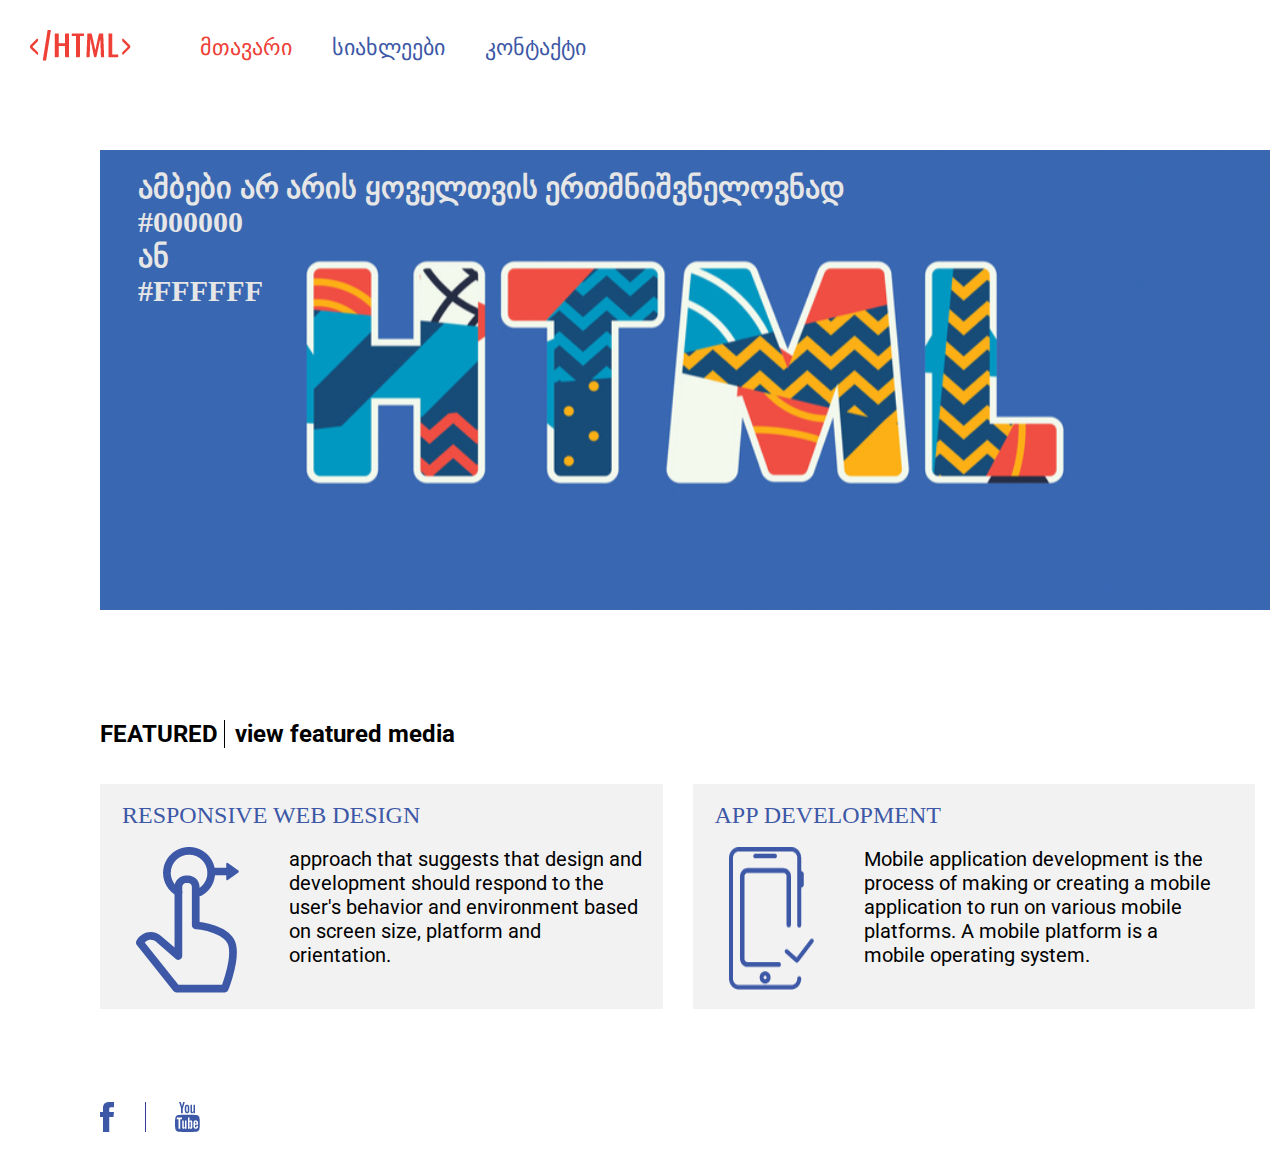
<file: main.html>
<!DOCTYPE html>
<html lang="en">
<head>

    <meta charset="UTF-8">
    <meta name="viewport" content="width=device-width, initial-scale=1.0">
    <title>Document</title>
    
    <link rel="stylesheet" href="http://path/to/bpg-nino-mtavruli-bold.min.css">
    <link rel="stylesheet" href="styles/main.css">
    <link rel="stylesheet" href="styles/fonts.css">
</head>
<body>
    <header>
        <nav>
            <div class="logo"><img src="./images/htmlTag.png" alt=""></div>
            <ul class="nav">
                <li ><a style="color:#EE4036;" href=""> მთავარი </a> </li>
                <li ><a  style="color: #3D58A6;" href="index.html"> სიახლეები </a></li>
                <li ><a style="color: #3D58A6;" href="contact.html"> კონტაქტი </a></li>
            </ul>
        </nav>
       
        
    </header>

    <div class="firstPhoto">
           
        <h2 class="news">
            ამბები არ არის ყოველთვის 
            ერთმნიშვნელოვნად <br>
            #000000 <br>
            ან <br>
            #FFFFFF
        <h2>
            
    </div>
    <h2 class="features"> <SPan class="featspan"> FEATURED </SPan> view featured media </h2>

    <section>
        <div class="divs div1">
             <p class="responsive">RESPONSIVE WEB DESIGN</p> 
             <div class="firstmain">
                <img src="./images/Group 8.png" alt="">
                <p class="approach">approach that suggests that design and development should respond to the 
                user's behavior and environment based on screen size, platform and orientation.</p> 
            </div>
        </div>
             <div class="divs div2">
                <p class="responsive">APP DEVELOPMENT</p> 
                <div class="firstmain">
                   <img src="./images/Path 28.png" alt="">
                   <p class="approach">Mobile application development is the process of making or creating a mobile 
                       application to run on various mobile platforms. A mobile platform is a mobile operating system.</p> 
               </div>
             </div>
           
    </section>
    <footer>
        <div class="icon1"> <a href="facebook.com"><img src="./images/Path 8.png" alt=""> </a></div>
        <div class="icon2"><a href=""> <img src="./images/Youtube.png" alt=""> </a></div>
     </footer>
    
</body>
</html>
</file>
<file: styles/main.css>
* {
    margin: 0;
    padding: 0;
    box-sizing: border-box;
    list-style: none;
    text-decoration: none;
}

body {
    height: 1139px;
    width: 1355px;
}

header {
    margin-left: 30px;
    margin-top: 30px;
}

nav{
    display: flex;
}

.logo {
    display: inline-block;
}

.nav {
    display: flex;
    margin-left: 49px;
    align-items: center;
    font-size: 22px;
}

.nav li {
    margin: 0 20px;
}


/* nav finishes */

.firstPhoto {
    background-color: black;
    margin-left: 100px;
    margin-right: 100px;
    margin-top: 85px;
    width: 1170px;
    height: 460px;
    background-image: url("../images/Banner-image.png");
    display: inline-block;
}

.news {
    margin-top: 20px;
    margin-left: 38px;
    font-size: 30px;
    color: #E6E6E6;
}
.responsive {
    font-size: 24px;
    color: #3D58A6;
}

.features {
    margin-left: 100px;
    margin-top: 110px;
    margin-bottom: 36px;
    font-size: 24px;
    
}

.featspan {
    border-right: 1px solid black;
    margin-right: 10px;

}


section {
    display: flex;
    margin-left: 100px;
    margin-right: 100px;
}

.divs {
    width: 570px;
    height: 225px;
    background: #F2F2F2;
    
}

.div1 {
    margin-right: 15px;
}

.responsive {
    margin-top: 18px;
    margin-left: 22px;
}

/* .div1 img {
    margin-left: 36px;
    margin-top: 56px;
} */

.div2 {
    margin-left: 15px;
}

.approach {
    width: 355px;
    height: 143.29px;
    display: flex;
    margin-left: 50px;
    font-size: 20px;
}

.firstmain {
    display: flex;
    margin-left: 36px;
    margin-top: 18px;
}

/* starts footer */

footer {
    margin-left: 100px;
    margin-top: 68px;
    
}


footer div{
    display: inline-block;
    margin-top: 25px;
    padding-bottom: 10px ;
}
.icon1 {
    border-right: solid 1px #363E97;
    padding-right: 45px;
    width: 14px;
    height: 30px;
    
}
.icon2 {
    margin-left: 25px;
}
</file>
<file: styles/fonts.css>
@import url("http://cdn.web-fonts.ge/fonts/bpg-ingiri-arial/css/bpg-ingiri-arial.min.css");
@import url("http://cdn.web-fonts.ge/fonts/bpg-nino-mtavruli/css/bpg-nino-mtavruli.min.css");
@import url("http://cdn.web-fonts.ge/fonts/bpg-nino-mtavruli-bold/css/bpg-nino-mtavruli-bold.min.css");
@import url('https://fonts.googleapis.com/css2?family=Roboto&display=swap');
.lorem {
    font-family: "BPG Ingiri Arial", sans-serif;
}

.mainLorem, .mainLorem_2 {
    font-family: "BPG Nino Mtavruli", sans-serif;

}

.nav li a {
    font-family: "BPG Nino Mtavruli Bold", sans-serif;

}

.features {
    font-family: 'Roboto', sans-serif;
}

.month {
    font-family: "BPG Nino Mtavruli Bold", sans-serif;
}


.nav li a {
    font-family: "BPG Nino Mtavruli Bold", sans-serif;
}
.nav li a {
    font-family: "BPG Nino Mtavruli Bold", sans-serif;
}

.firstmain {
    font-family: 'Roboto', sans-serif;
    font-size: 20px;
}
</file>
